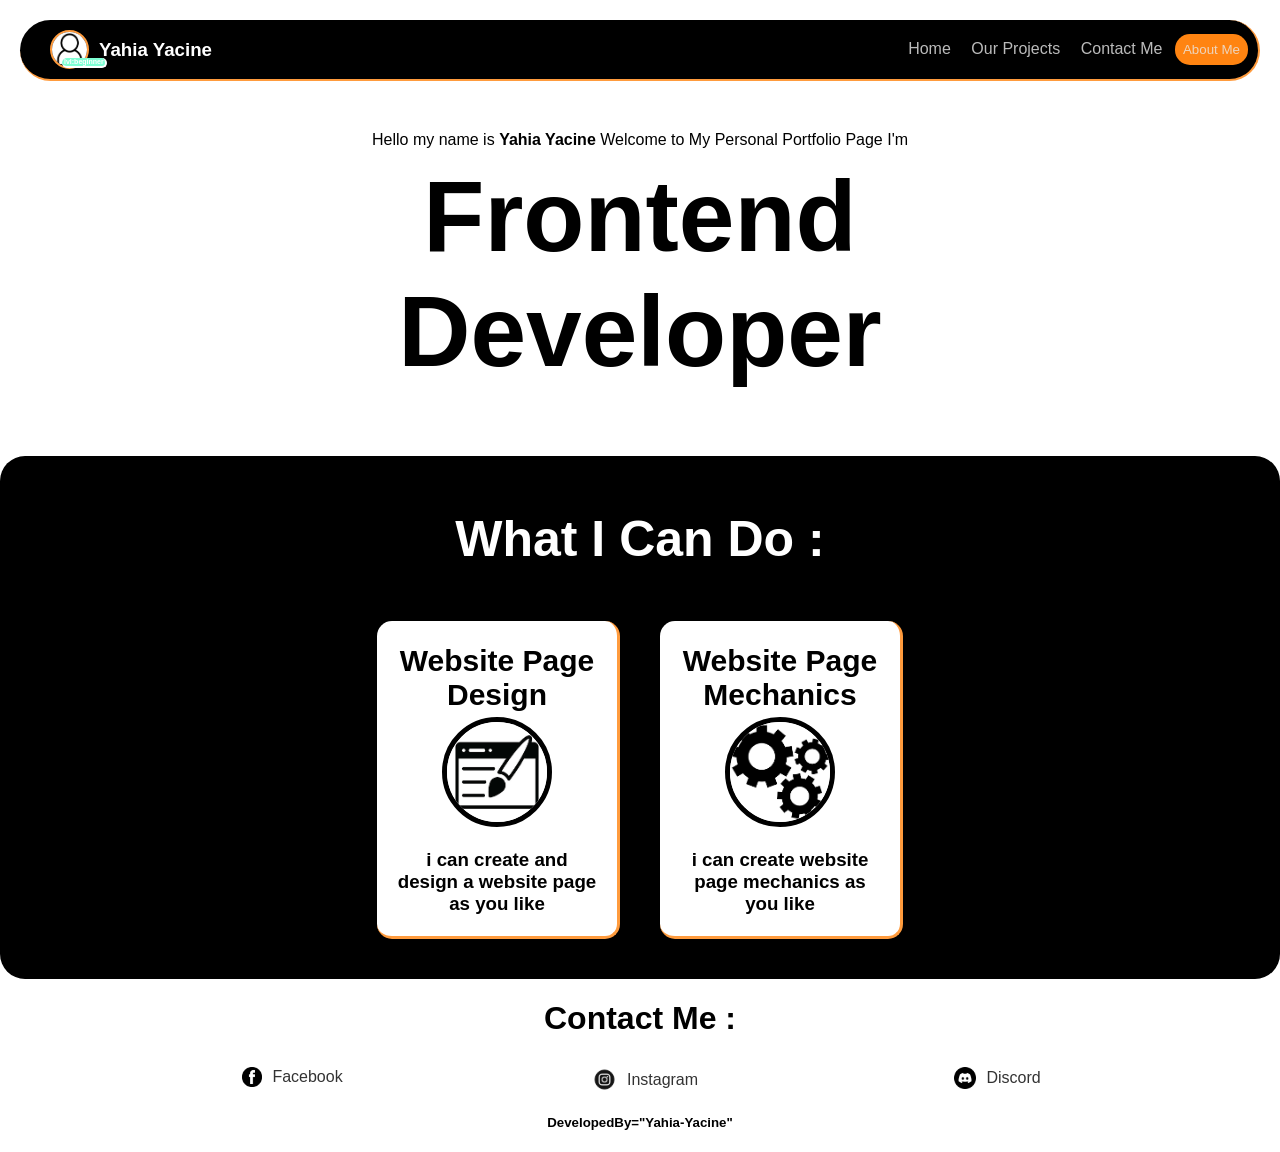
<file: index.html>
<!DOCTYPE html>
<html lang="en">

<head>
    <meta charset="UTF-8">
    <meta name="viewport" content="width=device-width, initial-scale=1.0">
    <title>Personal Protfolio Page</title>
    <link rel="stylesheet" href="style.css">
</head>

<body>
    <div class="header">
        <div class="personal-info">
            <img id="my-img" src="images/Character-icon.png" alt="Personal Photo">
            <h3 id="my-name">Yahia Yacine</h3>
            <h6>lvl:beginner</h6>
        </div>

        <div class="links">
            <a href="#file:///C:/HTML/Personal-Portfolio-Page/index.html#Home">Home</a>
            <a href="#projects">Our Projects</a>
            <a href="#contact">Contact Me</a>
            <button onclick="document.getElementById('about-me').textContent='I love to make website pages im just in the beggining but when i develop in the future i will provide product that are worth buying.' ">About Me</button>
        </div>
    </div>
    <div class="body" id="Home">
        <div class="body-upper-section">
            <span>Hello my name is <b>Yahia Yacine</b> Welcome to My Personal Portfolio Page I'm </span>
            <h1>Frontend<br>Developer</h1>
            <h3 id="about-me"></h3>
        </div>
        <div class="body-lower-section">
            <h1>What I Can Do :</h1>
            <div class="skills">
                <div class="skill">
                    <h1>Website Page Design</h1>
                    <img src="images/website-page-design-icon.png" alt="HTML Icon"/>
                    <h3>i can create and design a website page as you like</h3>
                </div>
                <div class="skill">
                    <h1>Website Page Mechanics</h1>
                    <img src="images/website-page-mechanics-icon.png" alt="HTML Icon"/>
                    <h3>i can create website page mechanics as you like</h3>
                </div>

            </div>

        </div>

    </div>
    <div class="footer" id="contact">
        <h1>Contact Me :</h1>
        <div class="contact-links-container">
            <div class="facebook-link">
                <a class="link" href="https://www.facebook.com/eightbit.yh" target="_blank">
                    <img id="facebook-img" src="images/facebook-icon-v2.png" alt="Facebook Icon" />
                    Facebook
                </a>
            </div>
            <div class="instagram-link">
                <a class="link" href="https://www.instagram.com/yacine.yh31?igsh=c3VzdWxwa3kyYm1z" target="_blank">
                    <img id="instagram-img" src="images/instagram-icon-v2.webp" alt="Instagram Icon" />
                    Instagram
                </a>
            </div>
            <div class="discord-link">
                <a class="link" href="https://www.discordapp.com/users/1111794009040490570" target="_blank">
                    <img id="discord-img" src="images/discord-icon-v2.webp" alt="Instagram Icon" />
                    Discord
                </a>
            </div>
        </div>
        <h5>DevelopedBy="Yahia-Yacine"</h5>
    </div>

</body>


</html>
</file>
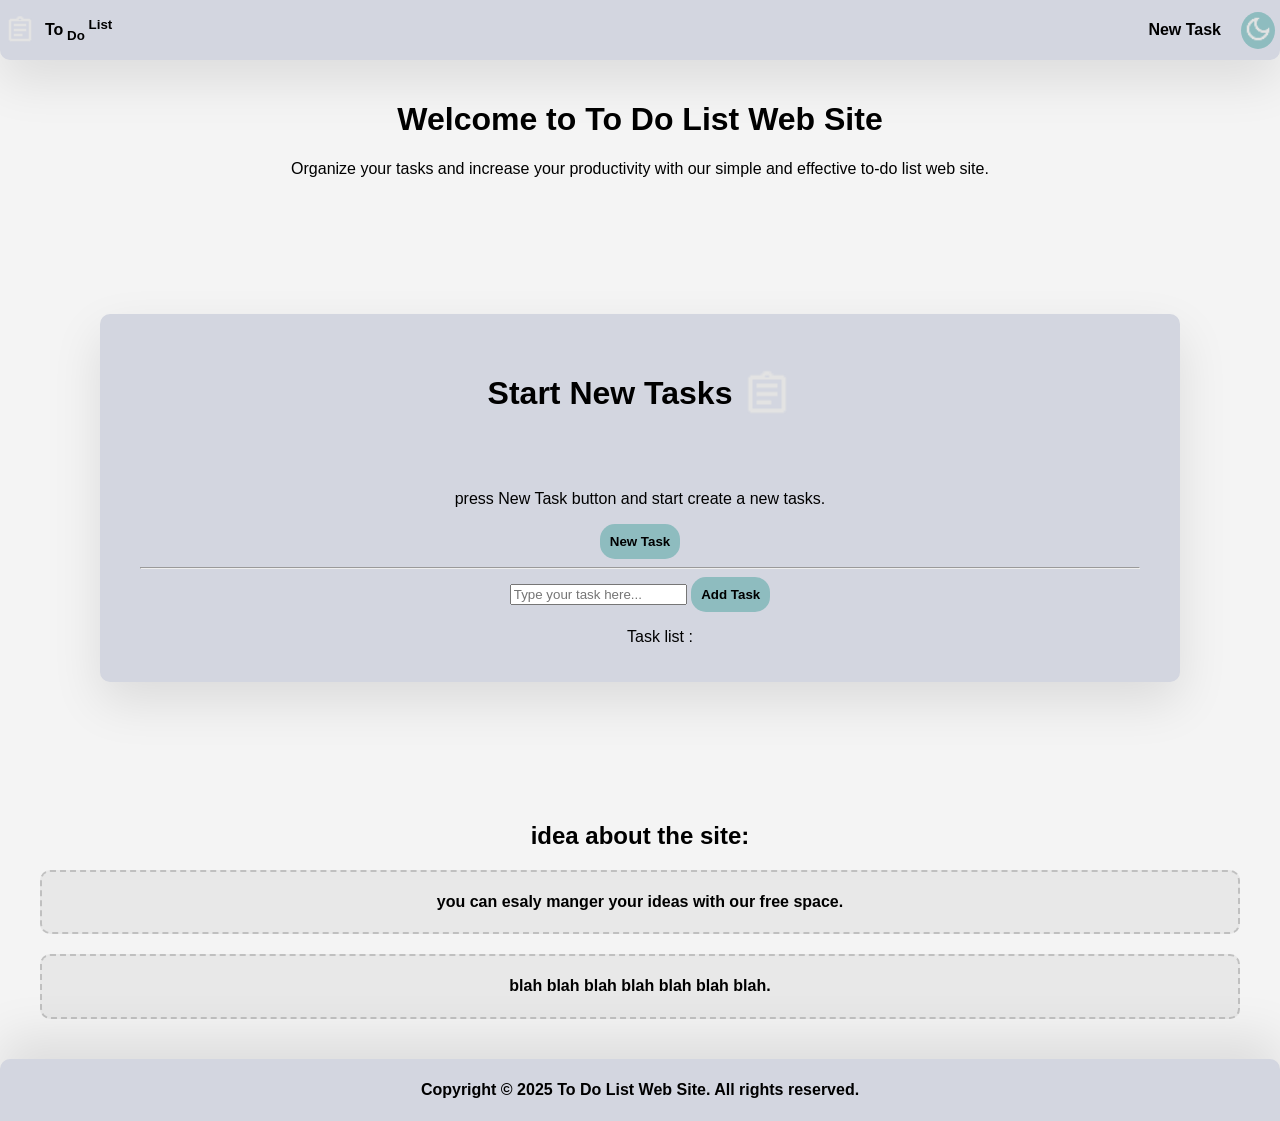
<file: To-Do-List-Project/index.html>
<!DOCTYPE html>
<html lang="en">

<head>
    <meta charset="UTF-8">
    <meta name="viewport" content="width=device-width, initial-scale=1.0">
    <title>To Do List</title>
    <link rel="icon" type="image/x-icon" href="images/assignment_24dp_E3E3E3_FILL0_wght400_GRAD0_opsz24.png">
    <link rel="stylesheet" href="style.css" />
    <script src="script.js" defer></script>
</head>

<body>

    <!-- Header -->
    <div class="header">

        <div class="header-logo">
            <img src="images/assignment_24dp_E3E3E3_FILL0_wght400_GRAD0_opsz24.png" alt="Logo" class="logo">
            <h4>To<sub> Do</sub><sup> List</sup></h4>
        </div>

        <div class="link-and-btn-container">
            <a href="#add-new-task-section">New Task</a>
            <button id="dark-mode-btn"> <img src="images/dark_mode_24dp_E3E3E3_FILL0_wght400_GRAD0_opsz24.png" alt="Dark Mode"title="turn on/off dark mode"> </button>
        </div>

    </div>

    <!-- Body -->
    <div class="body">

        <div class="body-header">
            <h1>Welcome to To Do List Web Site</h1>
            <p>Organize your tasks and increase your productivity with our simple and effective to-do list web site.</p>
        </div>

        <div class="body-content">

            <div class="body-content-upper-section" id="add-new-task-section">
                <h1>Start New Tasks</h1>
                <img id="body-content-upper-section-img"
                    src="images/assignment_24dp_E3E3E3_FILL0_wght400_GRAD0_opsz24.png" alt="Logo" class="logo">
            </div>

            <div class="body-content-lower-section">
                <p>press New Task button and start create a new tasks.</p>
                <button class="button" title="create a new task">New Task</button> <br>
                <hr>
                <input type="text" id="add-task-input" placeholder="Type your task here..." class="task-input" />
                <button class="button" id="add-task-btn" title="add task to the list">Add Task</button>
                <ol class="task-list">Task list :</ol>
                    <!-- Task items will be added here dynamically -->
            </div>

        </div>

        <div class="body-footer">

            <div class="idea-about-web-site">
                <h2>idea about the site:</h2>
                <div class="idea">
                    <h4>you can esaly manger your ideas with our free space.</h4>
                </div>

                <div class="idea">
                    <h4>blah blah blah blah blah blah blah.</h4>
                </div>

            </div>

        </div>

    </div>

    <!-- Footer -->
    <div class="footer">
        <h4>Copyright © 2025 To Do List Web Site. All rights reserved.</h4>
    </div>

</body>

</html>
</file>
<file: style.css>
head {
    background-color: #ffffff;
}

body {
    margin: 0;
    box-sizing: border-box;
    font-family: 'Roboto', sans-serif;
}

button {
    color: #e8e8e8cd;
    background-color: #ff8411;
    padding: 8px;
    border-radius: 15px;
    border: none;
    cursor: pointer;
    transition: background-color 2.0s ease;
}

button:hover {
    background-color: rgb(255, 164, 79);
    transition: background-color 0.5s ease;
}

.header {
    margin: 20px 20px 0px 20px;
    padding: 0px 10px;
    display: flex;
    align-items: center;
    justify-content: space-between;
    background-color: black;
    border-bottom: 2px solid #ff9b3d;
    border-right: 2px solid #ff9b3d;
    border-radius: 55px 55px 55px 55px;
    color: white;
}

.personal-info {
    display: flex;
    align-items: center;
    margin-left: 20px;
}

.personal-info h6{
    position: relative;
    font-size: 7px;
    background-color: aquamarine;
    border-bottom: 2px solid white;
    border-right: 2px solid white;
    border-radius: 15px;
    padding: 0px 1px 1px 2px;
    right: 150px;
    top: 13px;
}

#my-img {
    width: 35px;
    height: 35px;
    border: 2px solid #ff9b3d;
    border-radius: 50%;
    margin-right: 10px;
}

.links a {
    padding: 7px 8px;
    text-decoration: none;
    color: #e8e8e8cd;
    border-radius: 15px;
    transition: color 2.0s, background-color 2.0s;
}   
.links a:hover {
    background-color: #313131;
    color: #fe9e43;
    transition: color 0.5s, background-color 0.5s;
}

.body-upper-section {
    margin: 50px 0px 0px 0px;
    text-align: center;
    border-top: none;
    border-radius: 0px 0px 55px 55px;
}

.body-upper-section h1 {
    font-size: 100px;
    margin-top: 10px;
}

.body-lower-section {
    background-color: black;
    border-radius: 25px;
    color: white;
    margin: 0px;
    padding: 20px;
}

.body-lower-section h1 {
    text-align: center;
    font-size: 50px;
}

.skills {
    display: flex;
    justify-content: center;
    flex-wrap: wrap;
    margin-top: 30px;
}

.skills div {
    width: 200px;
    text-align: center;
    background-color: rgb(255, 255, 255);
    color: black;
    margin: 20px;
    padding: 2px 20px;
    border-radius: 15px;
    border-bottom: 3px solid #ff9b3d;
    border-right: 3px solid #ff9b3d;
    transition: transform 0.5s ease;
}

.skills div:hover{
    transform: scale(1.025);
}

.skill h1{
    font-size: 30px;
    margin-bottom: 5px;
}

.skill img {
    width: 100px;
    border-radius: 55px;
    border: 5px solid #000000;
}

.footer{
    text-align: center;
}

.contact-links-container {
    text-align: center;
    margin-top: 30px;
}

.link {
    display: flex;
    justify-content: center;
    align-items: center;
    width: 110px;
    margin: 0px 10px;
}

.contact-links-container {
    display: flex;
    justify-content: space-evenly;
    text-align: center;
}

.contact-links-container a {
    text-decoration: none;
    color: #000000cd;
}

.facebook-link a:hover {
    color: rgb(34, 98, 217);
}

.instagram-link a:hover {
    color: rgba(228, 79, 15, 0.874);
}

.discord-link a:hover {
    color: rgb(108, 12, 243);
}

#facebook-img{
    width: 20px;
    margin: 0px 10px;
}
#instagram-img {
    width: 25px;
    margin: 0px 10px;
}

#discord-img {
    width: 22px;
    margin: 0px 10px;
}

/* for 635px screen size */
@media (max-width: 636PX) {
    .header a{
        font-size: 10px;
        padding: 4px;
    }
    #my-name {
        font-size: 10px;
    }
    #my-img {
        width: 20px;
        height: 20px;
    }
    .personal-info h6 {
        border-bottom: 1.5px solid white;
        border-right: 1.5px solid white;
        font-size: 3px;
        right: 85px;
        top: 8px;
    }
    .links button {
        font-size: 10px;
        padding: 4px;
    }
    .body-upper-section h1 {
        font-size: 75px;
    }
}

/* for 450px screen size */
@media (max-width: 451PX) {
    .header a{
        font-size: 7.5px;
    }
    #my-name {
        font-size: 7.5px;
    }
    #my-img {
        width: 15px;
        height: 15px;
    }
    .personal-info h6 {
        border-bottom: 1px solid white;
        border-right: 1px solid white;
        font-size: 2px;
        padding: 1px;
        right: 67px;
        top: 6px;
    }
    .links button {
        font-size: 7.5px;
    }
    .body-upper-section h1 {
        font-size: 60px;
    }
}
</file>
<file: To-Do-List-Project/style.css>
body {
    font-family: 'Roboto', sans-serif;
    margin: 0px;
    background-color: #f4f4f4;
    color: black;
    display: flex;
    flex-direction: column;
    transition: background-color 0.5s ease, color 0.5s ease;
}

body.dark-mode {
    background-color: #110f1d;
    color: #f4f4f4;
}


.header {
    display: flex;
    justify-content: space-between;
    align-items: center;
    height: 50px;
    font-weight: bold;
    padding: 5px;
    margin: 0px;
    background-color: #d3d6e0;
    border-radius: 0px 0px 10px 10px;
    box-shadow: 0 20px 50px rgba(0, 0, 0, 0.1);
    transition: background-color 0.5s ease;
}

.header img {
    width: 30px;
}

.header button {
    padding:2px;
    border-radius: 50%;
    text-decoration: none;
    border: none;
}

.header.dark-mode {
    background-color: #343146;
}

.header-logo {
    display: flex;
    align-items: center;
    gap: 10px;
}

.link-and-btn-container {
    display: flex;
    align-items: center;
    gap: 5px;
}

.link-and-btn-container a {
    color: black;
    text-decoration: none;
    padding: 10px 15px;
    border-radius: 20px;
    transition: background-color 0.5s ease;
}

.link-and-btn-container a:hover {
    background-color: #c1c5cf;
    transition: background-color 0.5s ease;
}

.body {
    margin: 0px;
}

.body-header {
    text-align: center;
    justify-content: center;
    align-items: center;
    gap: 10px;
    padding: 20px;
    margin-bottom: 100px;
}


.body-content {
    background-color: #d3d6e0;
    padding: 20px;
    padding-bottom: 0px;
    display: block;
    margin: 100px;
    border-radius: 10px;
    box-shadow: 0 20px 50px rgba(0, 0, 0, 0.1);
    transition: background-color 0.5s ease;
}

.body-content.dark-mode {
    background-color: #343146;
}

.body-content-upper-section {
    display: flex;
    justify-content: center;
    align-items: center;
    gap: 10px;
    padding: 20px;
}

#body-content-upper-section-img {
    width: 50px;
}

.body-content-lower-section {
    text-align: center;
    gap: 10px;
    padding: 20px;
}

button {
    background-color: #8ebcbf;
    padding: 10px;
    border-radius: 15px;
    text-decoration: none;
    border: none;
    font-weight: bold;
    cursor: pointer;
}

button:hover {
    background-color: #6aa8ab;
}

.body-footer {
    text-align: center;
    justify-content: center;
    align-items: center;
    gap: 10px;
    padding: 20px;
}

.idea {
    background-color: #d2d2d253;
    margin: 20px;
    border: dashed 2px #aeaeaeaf;
    border-radius: 10px;
}

.footer {
    background-color: #d3d6e0;
    text-align: center;
    padding: 1px;
    border-radius: 10px 10px 0px 0px;
    transition: background-color 0.5s ease;
    box-shadow: 0 -20px 50px rgba(0, 0, 0, 0.1);
}

.footer.dark-mode {
    background-color: #343146;
}
</file>
